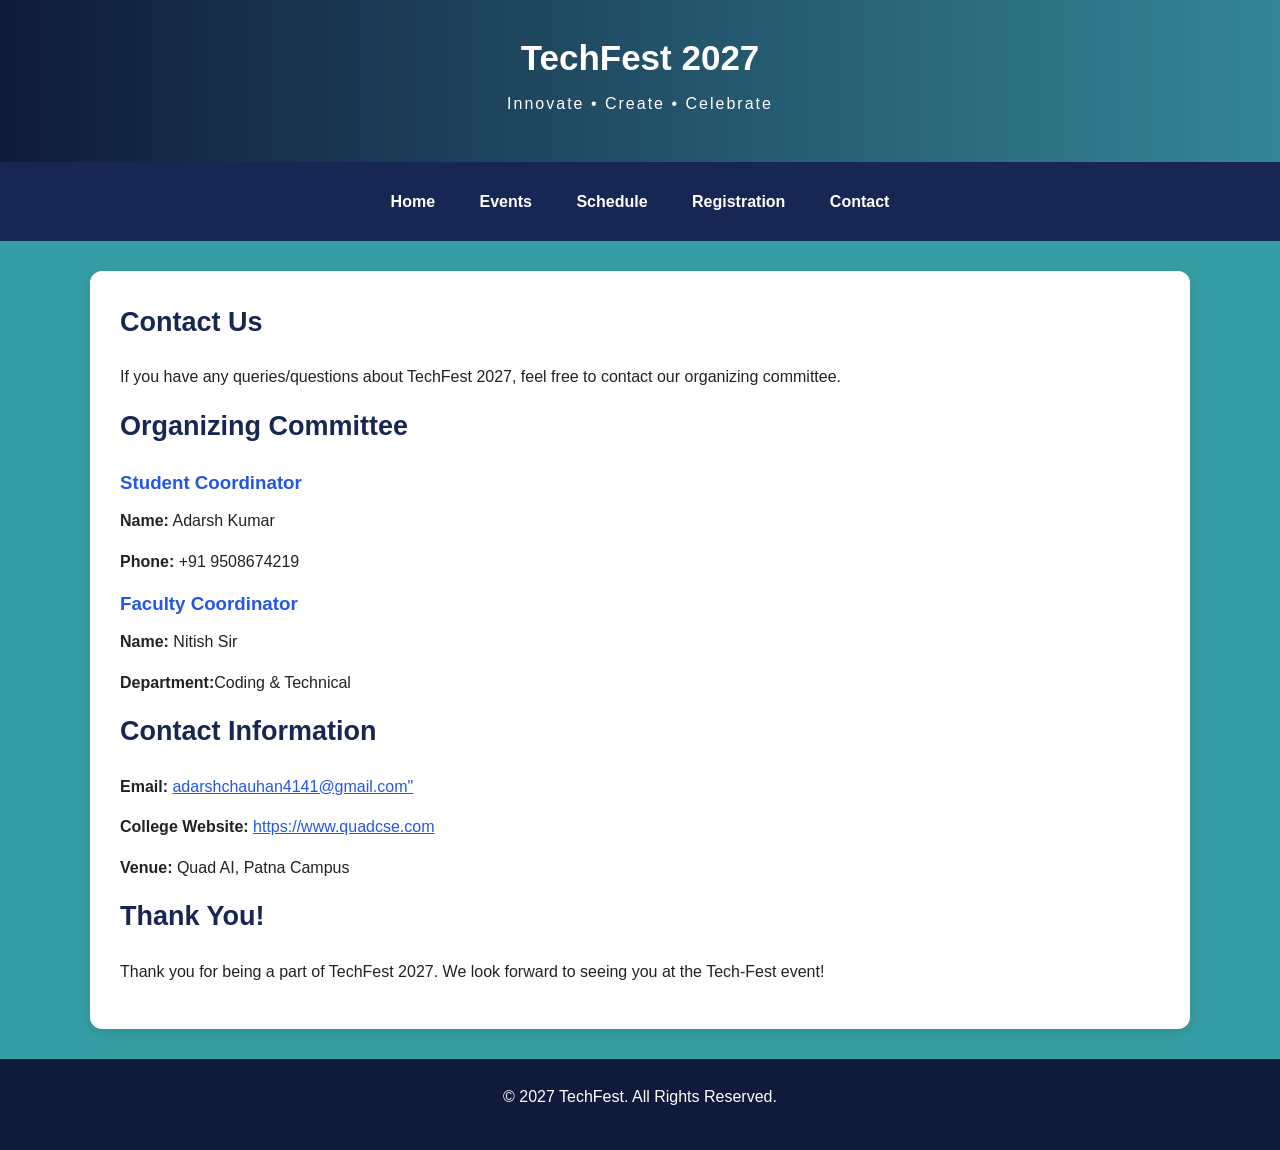
<file: Contact.html>
<!DOCTYPE html>
<html lang="en">

<head>
    <meta charset="UTF-8">
    <meta name="viewport" content="width=device-width, initial-scale=1.0">

    <title>TechFest 2027 - Contact</title>

    <link rel="stylesheet" href="style.css">
</head>

<body>

  
    <header>
        <h1>TechFest 2027</h1>
        <p>Innovate • Create • Celebrate</p>
    </header>

    <nav>
        <a href="index.html">Home</a>
        <a href="events.html">Events</a>
        <a href="schedule.html">Schedule</a>
        <a href="register.html">Registration</a>
        <a href="contact.html">Contact</a>
    </nav>

    <main>

        <section>
            <h2>Contact Us</h2>

            <p>
                If you have any queries/questions about TechFest 2027,
                feel free to contact our organizing committee.
            </p>
        </section>

       
        <section>
            <h2>Organizing Committee</h2>

            <h3>Student Coordinator</h3>
            <p><strong>Name:</strong> Adarsh Kumar</p>
            <p><strong>Phone:</strong> +91 9508674219</p>

            <h3>Faculty Coordinator</h3>
            <p><strong>Name:</strong> Nitish Sir</p>
            <p><strong>Department:</strong>Coding & Technical </p>

        </section>


        <section>
            <h2>Contact Information</h2>

            <p>
                <strong>Email:</strong>
                <a href="adarshchauhan4141@gmail.com">
                    adarshchauhan4141@gmail.com"
                </a>
            </p>

            <p>
                <strong>College Website:</strong>
                <a href="https://www.quadcse.com" target="_blank">
                    https://www.quadcse.com
                </a>
            </p>

            <p>
                <strong>Venue:</strong>
                Quad AI, Patna Campus
            </p>

        </section>

        <section>
            <h2>Thank You!</h2>

            <p>
                Thank you for being a part of TechFest 2027.
                We look forward to seeing you at the Tech-Fest event!
            </p>
        </section>

    </main>

    <footer>
        <p>© 2027 TechFest. All Rights Reserved.</p>
    </footer>

</body>
</html>
</file>
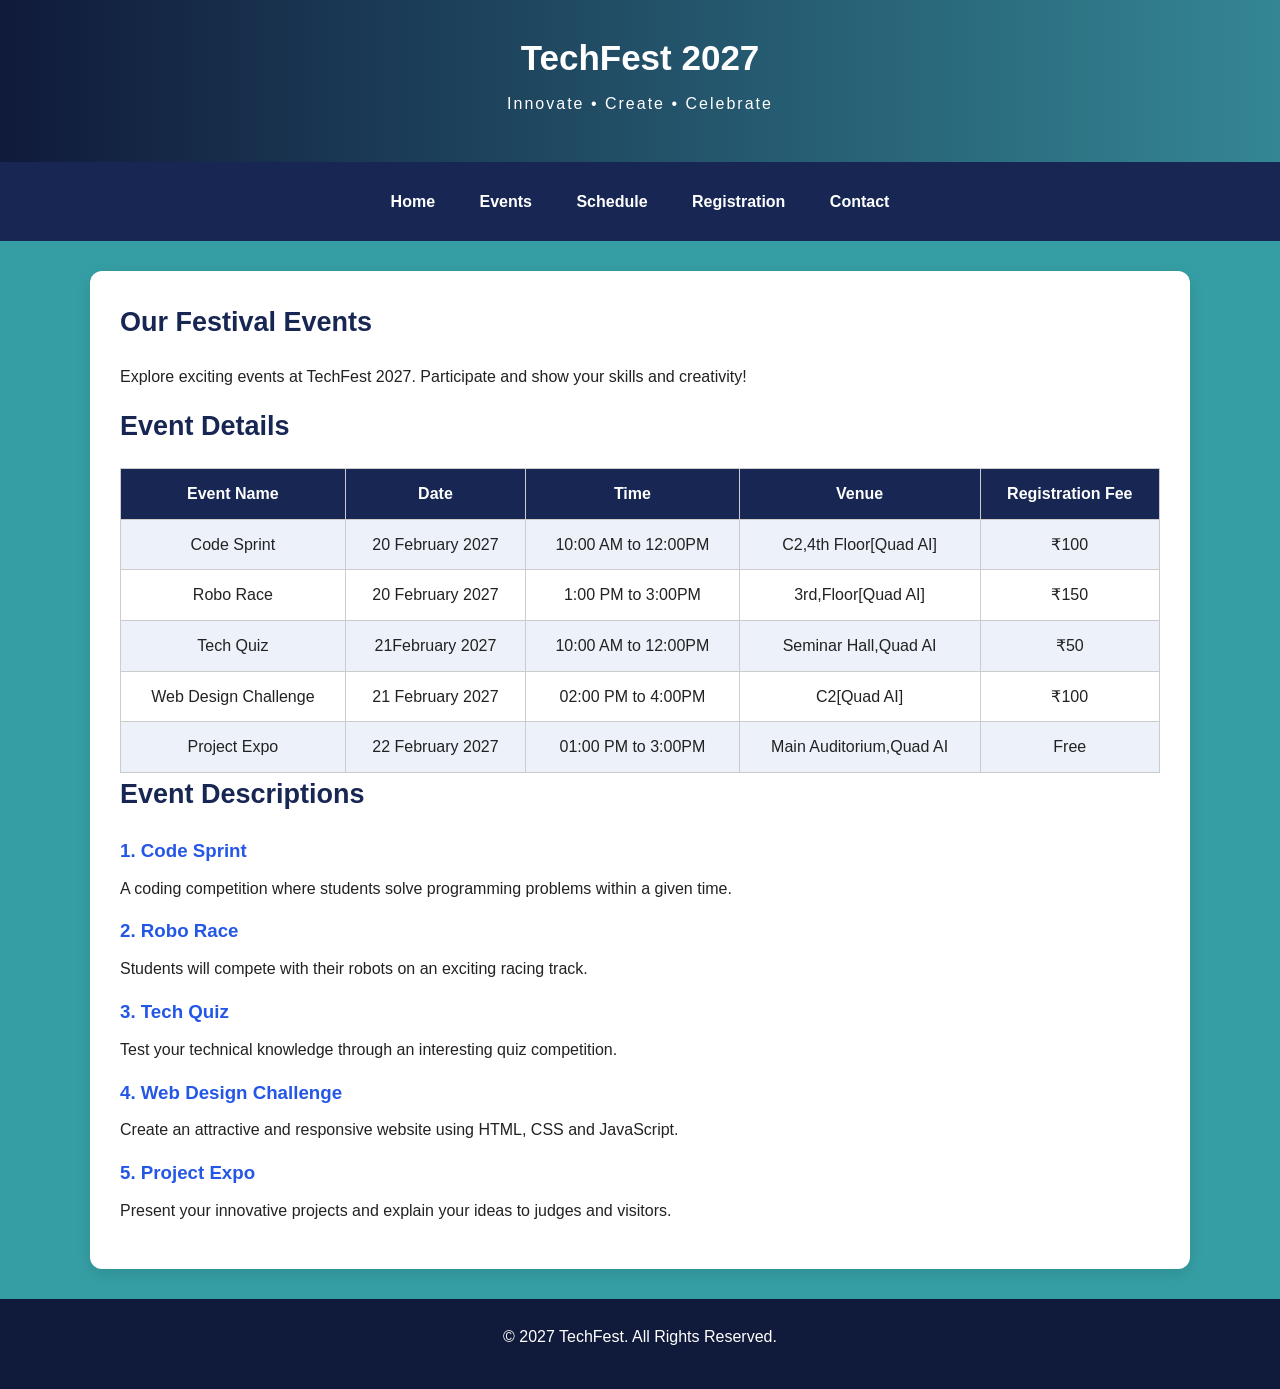
<file: Event.html>
<!DOCTYPE html>
<html lang="en">
<head>
    <meta charset="UTF-8">
    <meta name="viewport" content="width=device-width, initial-scale=1.0">
    <title>TechFest 2027 - Events</title>

    <link rel="stylesheet" href="style.css">
</head>

<body>

    <header>
        <h1>TechFest 2027</h1>
        <p>Innovate • Create • Celebrate</p>
    </header>

    <nav>
        <a href="index.html">Home</a>
        <a href="events.html">Events</a>
        <a href="schedule.html">Schedule</a>
        <a href="register.html">Registration</a>
        <a href="contact.html">Contact</a>
    </nav>

    <main>

        <section>
            <h2>Our Festival Events</h2>
            <p>
                Explore exciting events at TechFest 2027.
                Participate and show your skills and creativity!
            </p>
        </section>

        <section>
            <h2>Event Details</h2>

        <table>
        <tr>
            <th>Event Name</th>
            <th>Date</th>
            <th>Time</th>
            <th>Venue</th>
            <th>Registration Fee</th>
        </tr>

                <tr>
                    <td>Code Sprint</td>
                    <td>20 February 2027</td>
                    <td>10:00 AM to 12:00PM</td>
                    <td>C2,4th Floor[Quad AI]</td>
                    <td>₹100</td>
                </tr>

                <tr>
                    <td>Robo Race</td>
                    <td>20 February 2027</td>
                    <td>1:00 PM to 3:00PM</td>
                    <td>3rd,Floor[Quad AI]</td>
                    <td>₹150</td>
                </tr>

                <tr>
                    <td>Tech Quiz</td>
                    <td>21February 2027</td>
                    <td>10:00 AM to 12:00PM</td>
                    <td>Seminar Hall,Quad AI</td>
                    <td>₹50</td>
                </tr>

                <tr>
                    <td>Web Design Challenge</td>
                    <td>21 February 2027</td>
                    <td>02:00 PM to 4:00PM</td>
                    <td>C2[Quad AI]</td>
                    <td>₹100</td>
                </tr>

                <tr>
                    <td>Project Expo</td>
                    <td>22 February 2027</td>
                    <td>01:00 PM to 3:00PM</td>
                    <td>Main Auditorium,Quad AI</td>
                    <td>Free</td>
                </tr>
            </table>
        </section>

        
        <section>
            <h2>Event Descriptions</h2>

            <h3>1. Code Sprint</h3>
            <p>
                A coding competition where students solve
                programming problems within a given time.
            </p>

            <h3>2. Robo Race</h3>
            <p>
                Students will compete with their robots
                on an exciting racing track.
            </p>

            <h3>3. Tech Quiz</h3>
            <p>
                Test your technical knowledge through
                an interesting quiz competition.
            </p>

            <h3>4. Web Design Challenge</h3>
            <p>
                Create an attractive and responsive website
                using HTML, CSS and JavaScript.
            </p>

            <h3>5. Project Expo</h3>
            <p>
                Present your innovative projects and
                explain your ideas to judges and visitors.
            </p>

        </section>

    </main>

    <footer>
        <p>© 2027 TechFest. All Rights Reserved.</p>
    </footer>

</body>
</html>
</file>
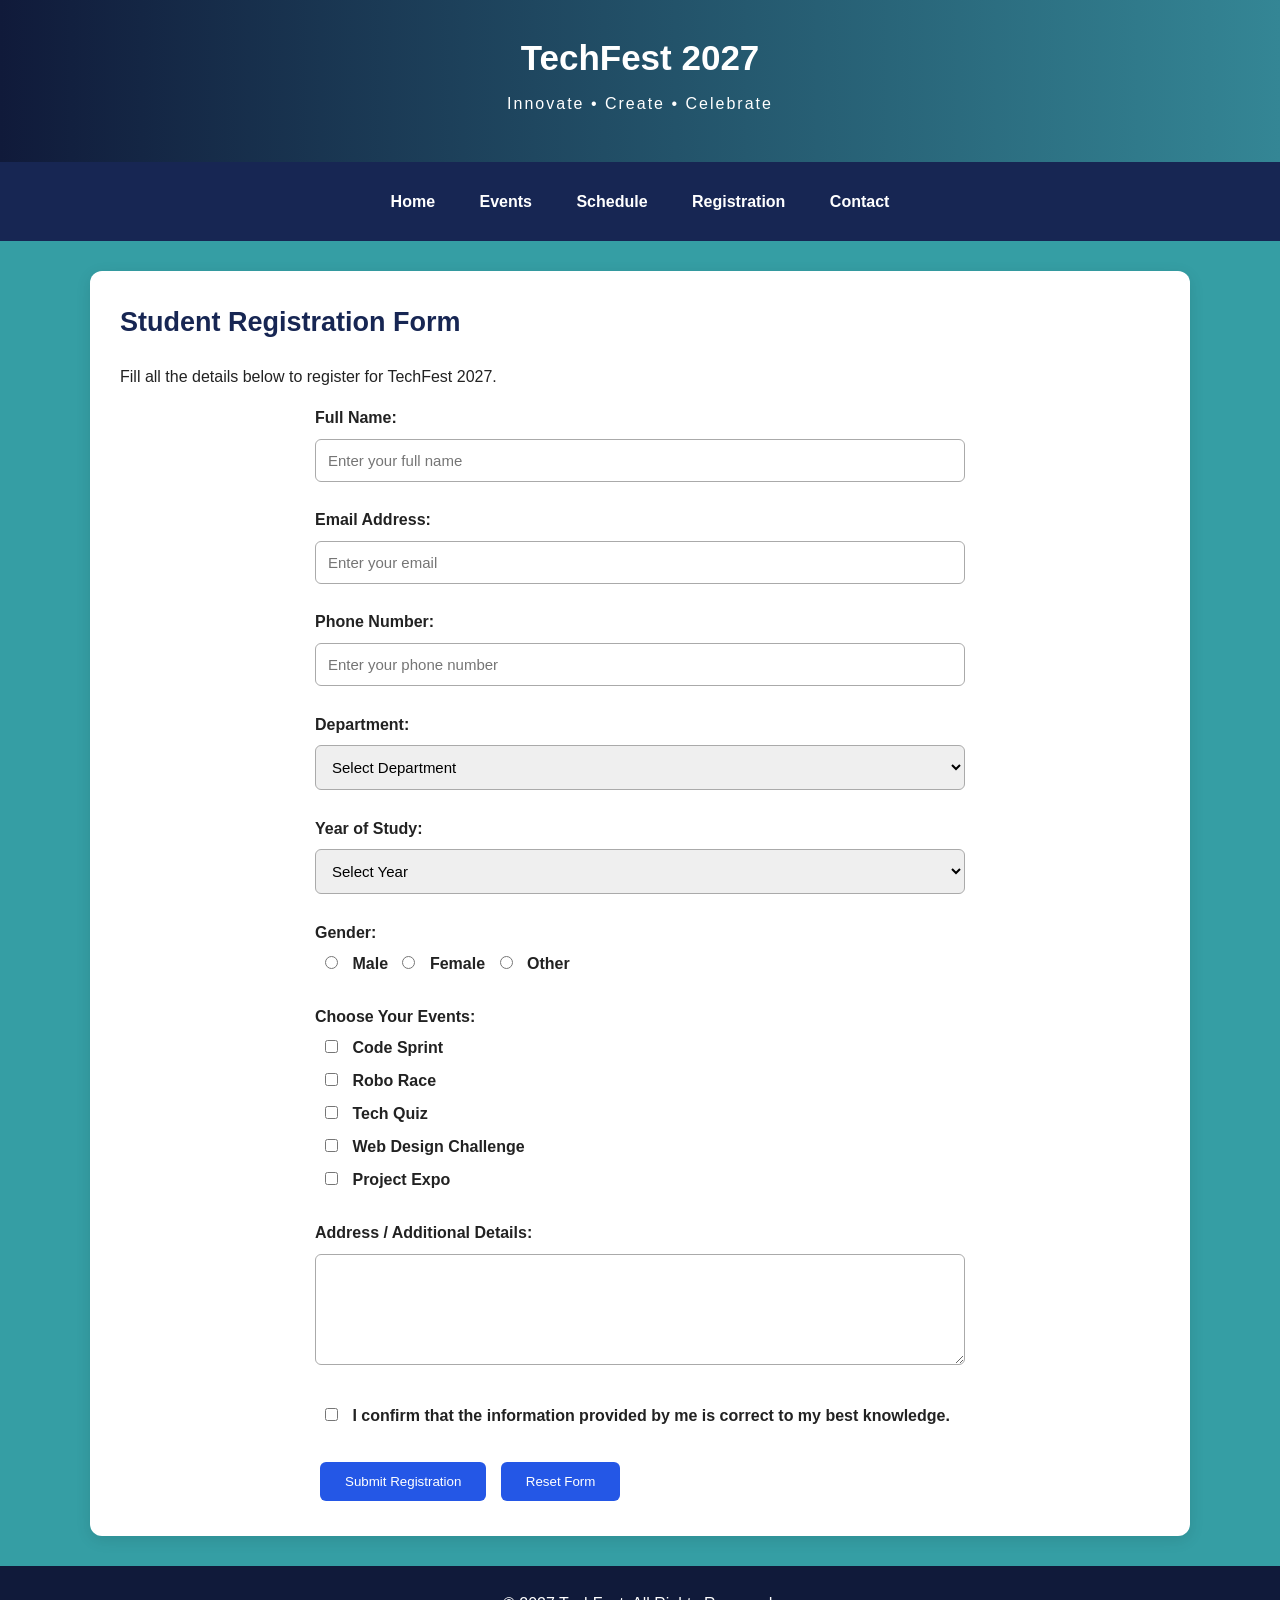
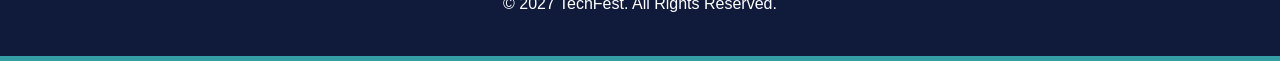
<file: Register.html>
<!DOCTYPE html>
<html lang="en">

<head>
    <meta charset="UTF-8">
    <meta name="viewport" content="width=device-width, initial-scale=1.0">

    <title>TechFest 2027 - Registration</title>

    <link rel="stylesheet" href="style.css">
</head>

<body>

    <header>
        <h1>TechFest 2027</h1>
        <p>Innovate • Create • Celebrate</p>
    </header>


    <nav>
        <a href="index.html">Home</a>
        <a href="events.html">Events</a>
        <a href="schedule.html">Schedule</a>
        <a href="register.html">Registration</a>
        <a href="contact.html">Contact</a>
    </nav>

  
    <main>

        <section>
            <h2>Student Registration Form</h2>

            <p>
                Fill all the details below to register
                for TechFest 2027.
            </p>
        </section>

        <section>

            <form action="#" method="post">

              
                <label for="name">Full Name:</label>
                <input type="text" id="name" name="name"
                    placeholder="Enter your full name" required>

                <br><br>

             
                <label for="email">Email Address:</label>
                <input type="email" id="email" name="email"
                    placeholder="Enter your email" required>

                <br><br>

               
                <label for="phone">Phone Number:</label>
                <input type="tel" id="phone" name="phone"
                    placeholder="Enter your phone number"required>

                <br><br>

               
                <label for="department">Department:</label>

                <select id="department" name="department" required>
                    <option value=>Select Department</option>
                    <option value="B.Tech CSE">B.Tech CSE</option>
                    <option value="B.Tech AI/ML">B.Tech AI/ML</option>
                    <option value="B.Tech CS/DS">B.Tech AI/DS</option>
                    <option value="BBA">BBA</option>
                    <option value="BCA">BCA</option>
                    <option value="Other">Other</option>
                </select>

                <br><br>

              
                <label for="year">Year of Study:</label>

                <select id="year" name="year" required>
                    <option value="">Select Year</option>
                    <option value="First Year">First Year</option>
                    <option value="Second Year">Second Year</option>
                    <option value="Third Year">Third Year</option>
                    <option value="Fourth Year">Fourth Year</option>
                </select>

                <br><br>

                <label>Gender:</label>

                <br>

                <input type="radio" id="male"
                    name="gender" value="Male" required>
                <label for="male">Male</label>

                <input type="radio" id="female"
                    name="gender" value="Female">
                <label for="female">Female</label>

                <input type="radio" id="other"
                    name="gender" value="Other">
                <label for="other">Other</label>

                <br><br>

           
                <label>Choose Your Events:</label>

                <br>

                <input type="checkbox" id="code"
                    name="events" value="Code Sprint">
                <label for="code">Code Sprint</label>

                <br>

                <input type="checkbox" id="robo"
                    name="events" value="Robo Race">
                <label for="robo">Robo Race</label>

                <br>

                <input type="checkbox" id="quiz"
                    name="events" value="Tech Quiz">
                <label for="quiz">Tech Quiz</label>

                <br>

                <input type="checkbox" id="web"
                    name="events" value="Web Design Challenge">
                <label for="web">Web Design Challenge</label>

                <br>

                <input type="checkbox" id="expo"
                    name="events" value="Project Expo">
                <label for="expo">Project Expo</label>

                <br><br>

          
                <label for="address">Address / Additional Details:</label>

                <br>

                <textarea id="address" name="address"
                    rows="5" cols="40"
                    placeholder="Enter your address or additional details">
                </textarea>

                <br><br>

                <input type="checkbox" id="declaration"
                    name="declaration" required>

                <label for="declaration">
                    I confirm that the information provided by me is correct to my best knowledge.
                </label>

                <br><br>

              
                <button type="submit">Submit Registration</button>

                <button type="reset">Reset Form</button>

            </form>
        </section>
    </main>

    <footer>
        <p>© 2027 TechFest. All Rights Reserved.</p>
    </footer>

</body>
</html>
</file>
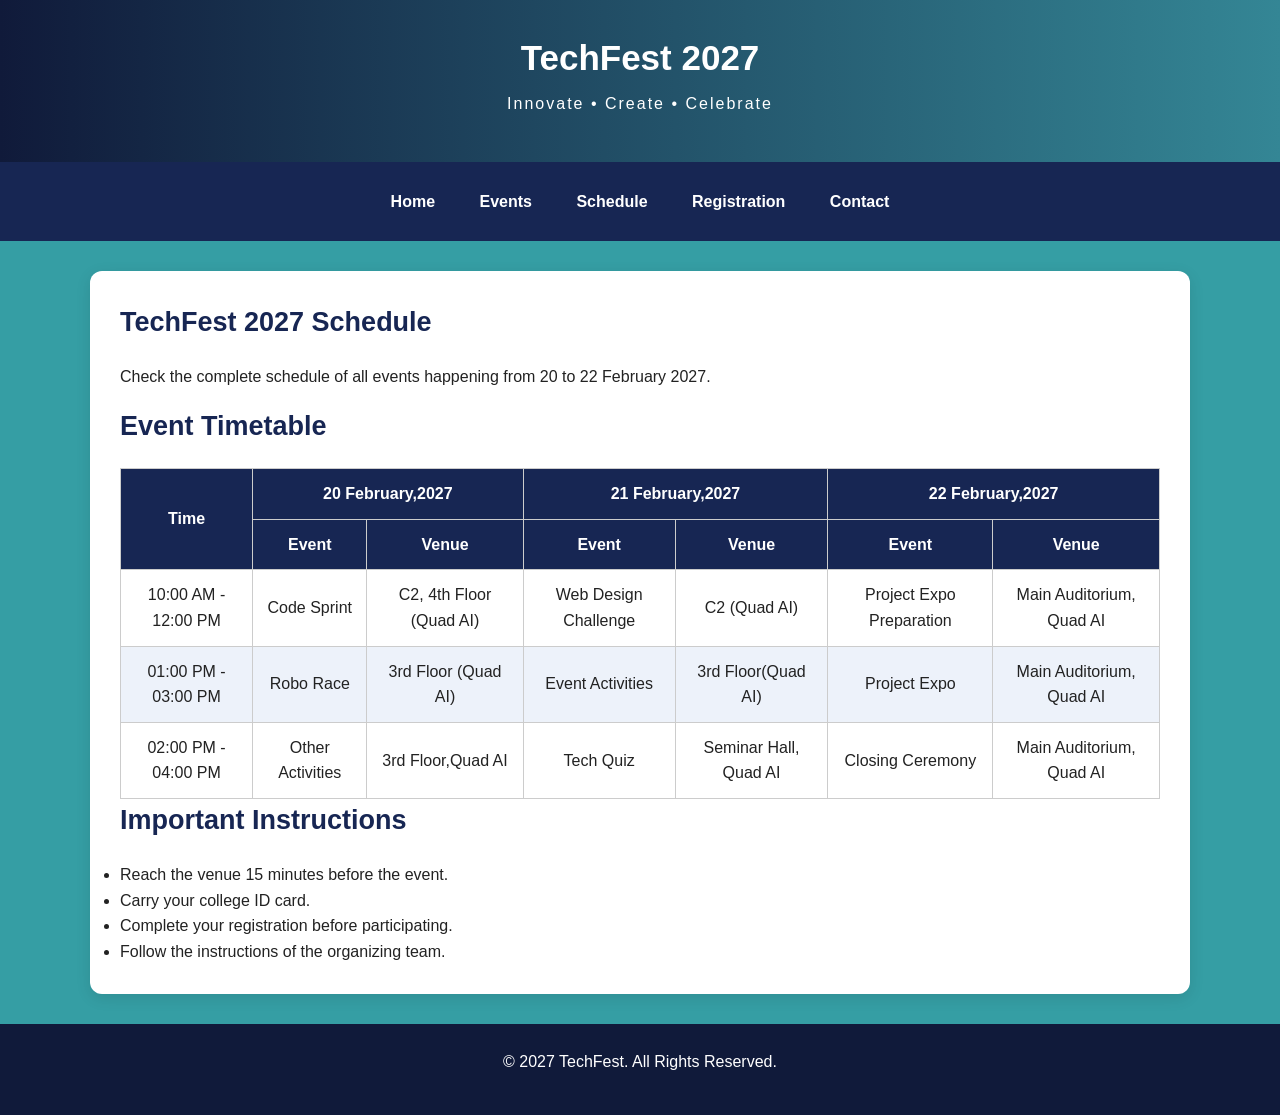
<file: Schedule.html>
<!DOCTYPE html>
<html lang="en">

<head>
    <meta charset="UTF-8">
    <meta name="viewport" content="width=device-width, initial-scale=1.0">

    <title>TechFest 2027 - Schedule</title>

    <link rel="stylesheet" href="style.css">
</head>

<body>

  
    <header>
        <h1>TechFest 2027</h1>
        <p>Innovate • Create • Celebrate</p>
    </header>

    <nav>
        <a href="index.html">Home</a>
        <a href="events.html">Events</a>
        <a href="schedule.html">Schedule</a>
        <a href="register.html">Registration</a>
        <a href="contact.html">Contact</a>
    </nav>

  
    <main>

        <section>
            <h2>TechFest 2027 Schedule</h2>
            <p>
                Check the complete schedule of all events
                happening from 20 to 22 February 2027.
            </p>
        </section>

        <section>
            <h2>Event Timetable</h2>

            <table>

                <tr>
                    <th rowspan="2">Time</th>
                    <th colspan="2">20 February,2027</th>
                    <th colspan="2">21 February,2027</th>
                    <th colspan="2">22 February,2027</th>
                </tr>

                <tr>
                    <th>Event</th>
                    <th>Venue</th>

                    <th>Event</th>
                    <th>Venue</th>

                    <th>Event</th>
                    <th>Venue</th>
                </tr>

           
                <tr>
                    <td>10:00 AM - 12:00 PM</td>

                    <td>Code Sprint</td>
                    <td>C2, 4th Floor (Quad AI)</td>

                    <td>Web Design Challenge</td>
                    <td>C2 (Quad AI)</td>

                    <td>Project Expo Preparation</td>
                    <td>Main Auditorium, Quad AI</td>
                </tr>

             
                <tr>
                    <td>01:00 PM - 03:00 PM</td>

                    <td>Robo Race</td>
                    <td>3rd Floor (Quad AI)</td>

                    <td>Event Activities</td>
                    <td>3rd Floor(Quad AI)</td>

                    <td>Project Expo</td>
                    <td>Main Auditorium, Quad AI</td>
                </tr>

               
                <tr>
                    <td>02:00 PM - 04:00 PM</td>

                    <td>Other Activities</td>
                    <td>3rd Floor,Quad AI</td>

                    <td>Tech Quiz</td>
                    <td>Seminar Hall, Quad AI</td>

                    <td>Closing Ceremony</td>
                    <td>Main Auditorium, Quad AI</td>
                </tr>

            </table>
        </section>

       
        <section>
            <h2>Important Instructions</h2>

            <ul>
                <li>Reach the venue 15 minutes before the event.</li>
                <li>Carry your college ID card.</li>
                <li>Complete your registration before participating.</li>
                <li>Follow the instructions of the organizing team.</li>
            </ul>
        </section>

    </main>

   
    <footer>
        <p>© 2027 TechFest. All Rights Reserved.</p>
    </footer>

</body>
</html>
</file>
<file: style.css>
* {
    margin: 0;
    padding: 0;
    box-sizing: border-box;
}

/* BODY */

body {
    font-family: Arial, sans-serif;
    background-color: #359ea4;
    color: #222;
    line-height: 1.6;
}

/* HEADER */

header {
    background: linear-gradient(to right, #101a3a, #348695);
    color: white;
    text-align: center;
    padding: 30px;
}

header h1 {
    font-size: 35px;
    margin-bottom: 5px;
}

header p {
    font-size: 16px;
    letter-spacing: 2px;
}

/* NAVIGATION BAR */

nav {
    background-color: #172653;
    padding: 15px;
    text-align: center;
}

nav a {
    color: white;
    text-decoration: none;
    padding: 12px 20px;
    font-weight: bold;
    display: inline-block;
}

nav a:hover {
    background-color: #20c5d8;
    color: #101a3a;
    border-radius: 5px;
}

/* MAIN SECTION */

main {
    width: 90%;
    max-width: 1100px;
    margin: 30px auto;
    background-color: white;
    padding: 30px;
    border-radius: 12px;
    box-shadow: 0 4px 15px rgba(0,0,0,0.1);
}

/* HEADINGS */

h2 {
    color: #172653;
    margin-bottom: 20px;
    font-size: 27px;
}

h3 {
    color: #2457e6;
    margin-top: 15px;
    margin-bottom: 10px;
}

/* PARAGRAPH */

p {
    margin-bottom: 15px;
}

/* HOME PAGE HERO SECTION */

.hero {
    background-color: #e8f1ff;
    padding: 35px;
    text-align: center;
    border-radius: 12px;
}

.hero img {
    width: 150px;
    margin-bottom: 15px;
}

/* BUTTON */

.btn {
    display: inline-block;
    background-color: #2457e6;
    color: white;
    padding: 12px 25px;
    text-decoration: none;
    border-radius: 25px;
    margin-top: 15px;
}

.btn:hover {
    background-color: #20c5d8;
    color: #101a3a;
}

/* TABLE DESIGN */

table {
    width: 100%;
    border-collapse: collapse;
    margin-top: 20px;
}

th {
    background-color: #172653;
    color: white;
}

th, td {
    border: 1px solid #ccc;
    padding: 12px;
    text-align: center;
}

tr:nth-child(even) {
    background-color: #edf2fa;
}

/* REGISTRATION FORM */

form {
    width: 100%;
    max-width: 650px;
    margin: auto;
}

label {
    font-weight: bold;
}

input, select, textarea {
    width: 100%;
    padding: 12px;
    margin-top: 8px;
    border: 1px solid #aaa;
    border-radius: 6px;
    font-size: 15px;
}

input[type="radio"],
input[type="checkbox"] {
    width: auto;
    margin: 10px;
}

fieldset {
    padding: 15px;
    margin: 15px 0;
    border: 1px solid #aaa;
    border-radius: 8px;
}

legend {
    font-weight: bold;
    color: #2457e6;
}

/* FORM BUTTONS */

button {
    background-color: #2457e6;
    color: white;
    border: none;
    padding: 12px 25px;
    border-radius: 6px;
    cursor: pointer;
    margin: 5px;
}

button:hover {
    background-color: #20c5d8;
    color: #101a3a;
}

/* CONTACT PAGE LINKS */

a {
    color: #2457e6;
}

nav a {
    color: white;
}

a:hover {
    color: #ff4f91;
}

/* AUDIO AND VIDEO */

audio {
    margin: 15px 0;
    max-width: 100%;
}

iframe {
    max-width: 100%;
    border: none;
    border-radius: 10px;
}

/* FOOTER */

footer {
    background-color: #101a3a;
    color: white;
    text-align: center;
    padding: 25px;
    margin-top: 30px;
}

/* RESPONSIVE DESIGN */

@media screen and (max-width: 600px) {

    header h1 {
        font-size: 25px;
    }

    nav a {
        padding: 8px;
        font-size: 14px;
    }

    main {
        width: 95%;
        padding: 15px;
    }

    table {
        font-size: 12px;
    }

    th, td {
        padding: 7px;
    }

    .hero {
        padding: 20px;
    }

}
</file>
